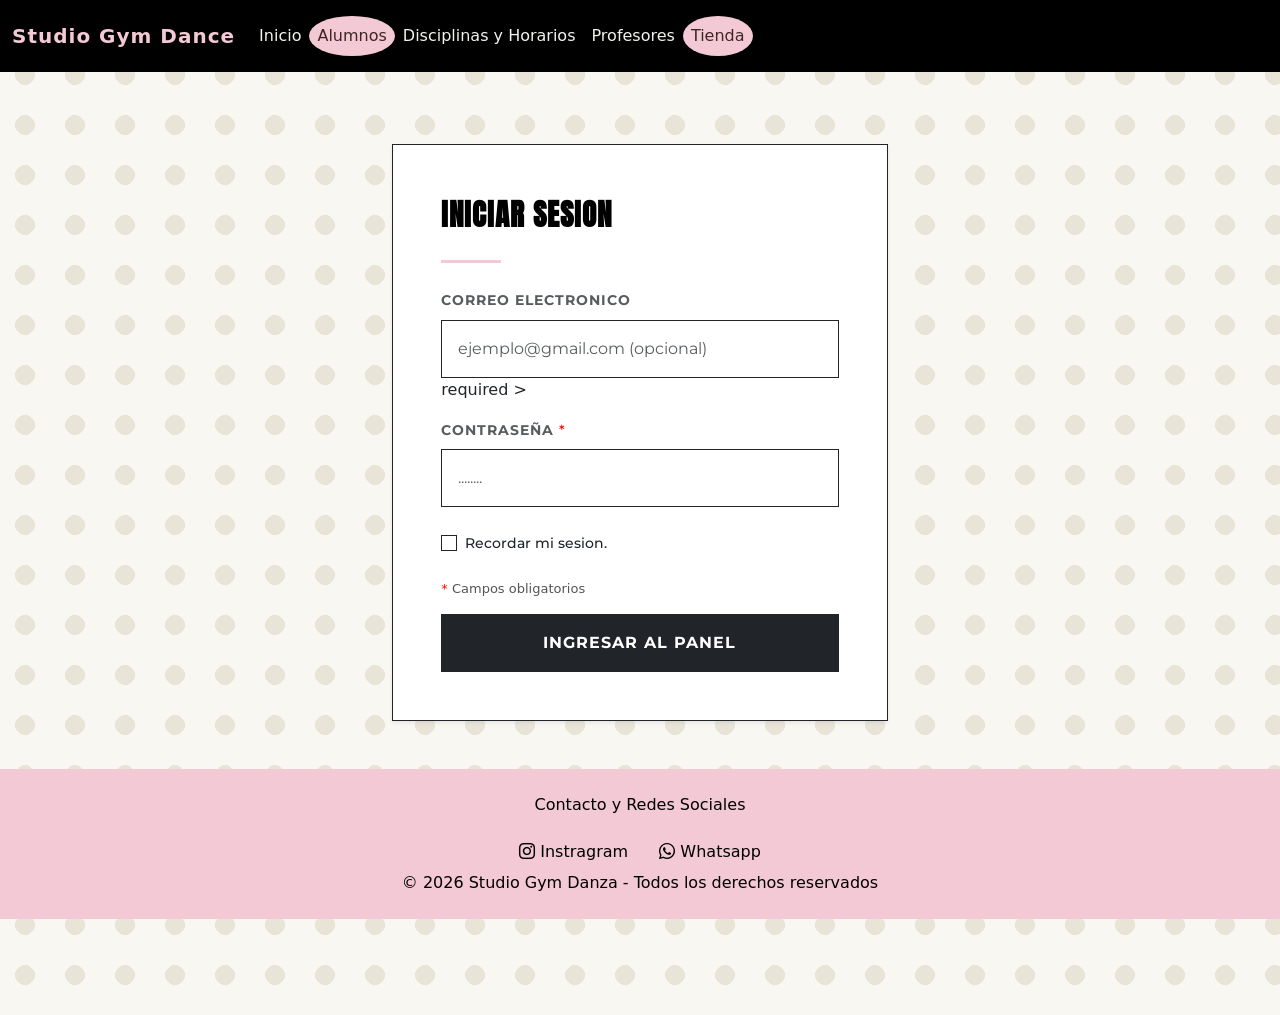
<file: profesores.html>
<!DOCTYPE html>
<html lang="en">
<head>
    <meta charset="UTF-8">
    <meta name="viewport" content="width=, initial-scale=1.0">
    <link rel="stylesheet" href="style.css">
    <link href="https://cdn.jsdelivr.net/npm/bootstrap@5.3.8/dist/css/bootstrap.min.css" rel="stylesheet" integrity="sha384-sRIl4kxILFvY47J16cr9ZwB07vP4J8+LH7qKQnuqkuIAvNWLzeN8tE5YBujZqJLB" crossorigin="anonymous">
    <link rel="preconnect" href="https://fonts.googleapis.com">
    <link rel="preconnect" href="https://fonts.gstatic.com" crossorigin>
    <link href="https://fonts.googleapis.com/css2?family=Playfair+Display:ital,wght@0,400..900;1,400..900&display=swap" rel="stylesheet">
    <link rel="stylesheet" href="https://cdn.jsdelivr.net/npm/bootstrap-icons@1.11.3/font/bootstrap-icons.min.css">
    <link rel="preconnect" href="https://fonts.googleapis.com">
    <link rel="preconnect" href="https://fonts.gstatic.com" crossorigin>
    <link href="https://fonts.googleapis.com/css2?family=Dancing+Script:wght@400..700&display=swap" rel="stylesheet">
    <link rel="preconnect" href="https://fonts.googleapis.com">
    <link rel="preconnect" href="https://fonts.gstatic.com" crossorigin>
    <link href="https://fonts.googleapis.com/css2?family=Montserrat:ital,wght@0,100..900;1,100..900&display=swap" rel="stylesheet">
    <link rel="preconnect" href="https://fonts.googleapis.com">
    <link rel="preconnect" href="https://fonts.gstatic.com" crossorigin>
    <link href="https://fonts.googleapis.com/css2?family=Anton&display=swap" rel="stylesheet">
    <title>Profesorest</title>
</head>
<body>
    

  <nav id="mainNavbar" class="navbar navbar-expand-lg fixed-top py-3" style="background-color: #000;">
  <div class="container-fluid">
    <a class="navbar-brand fw-bold" href="#" style="color: #F4C9D6; letter-spacing: 1px;">Studio Gym Dance</a>
    <button class="navbar-toggler" type="button" data-bs-toggle="collapse" data-bs-target="#navbarNavAltMarkup" aria-controls="navbarNavAltMarkup" aria-expanded="false" aria-label="Toggle navigation">
      <span class="navbar-toggler-icon"></span>
    </button>
    <div class="collapse navbar-collapse" id="navbarNavAltMarkup">
      <div class="navbar-nav">
        <a class="nav-link active" style="color: #F2F1ED;" href="index.html">Inicio</a>
        <a class="nav-link" style="background-color: #F4C9D6; color: #3E2723; border-radius: 80%;" href="alumnos.php">Alumnos</a>
        <a class="nav-link"style="color: #F2F1ED;"  href="disciplinas_panel.php">Disciplinas y Horarios</a>
        <a class="nav-link"style="color: #F2F1ED;"  href="profesores.html">Profesores</a>
        <a class="nav-link" style="background-color: #F4C9D6; color: #3E2723; border-radius: 80%;" href="tienda.php">Tienda</a>
      </div>
    </div>
  </div>
</nav>





<div class="container-fluid py-5" style="background-color: #f8f7f2 !important; background-image: radial-gradient(#e8e4d8 28%, transparent 28%) !important; background-size: 50px 50px !important; min-height: 100vh;">
    <div class="row g-5 my-5 justify-content-center">
        <div class="col-md-5">
            <form  action="login.php" method="POST" class="bg-white p-4 p-md-5 border border-dark shadow-sm h-100">
               <fieldset>
                <legend class="fw-bold text-uppercase mb-4" style="font-family: Anton , sans-serif; font-size: 1.8rem; letter-spacing: 1px; color: #000; ">
                    Iniciar Sesion
                </legend>
                <hr style="border-top: 3px solid #F4C9D6; width: 60px; opacity: 1; margin-bottom: 25px;">

                <div class="mb-3">
                     <label for="regEmail" class="form-label fw-bold text-uppercase small text-muted" style="font-family: Montserrat, sans-serif; letter-spacing: 1px;">Correo Electronico</label>
                        <input type="email" id="regEmail" name="email" class="form-control rounded-0 border-dark p-3" placeholder="ejemplo@gmail.com (opcional)"  style="font-family: Montserrat, sans-serif;" >
                    required
                    >
                </div>

                <div class="mb-4">
                    <label for="loginPassword" class="form-label fw-bold text-uppercase small text-muted" style="font-family: Montserrat, sans-serif; letter-spacing: 1px;">Contraseña <span style="color:red;">*</span></label>
                    <input type="password"  id="loginPassword" name="password" class="form-control rounded-0 border-dark p-3" placeholder="........" style="font-family:  Montserrat, sans-serif;"
                    required
                    >
                </div>

                <div class="mb-4">
                     <div class="form-check">
                        <input class="form-check-input border-dark rounded-0" type="checkbox" id="checkSesion">
                        <label class="form-check-label small fw-medium" for="checkSesion" style="font-family: Montserrat, sans-serif;">
                            Recordar mi sesion.
                        </label>
                    </div>
                </div>

                 <p style="font-size:13px; color:#555;"> <span style="color:red;">*</span> Campos obligatorios </p>

                <button type="submit" class="btn btn-dark w-100 rounded-0 fw-bold text-uppercase py-3" style="font-family: Montserrat, sans-serif; letter-spacing: 1px;">
                    Ingresar al panel
                </button>
               </fieldset>
            </form>
        </div>










    <footer class="py-4 text-center" style="background-color: #F4C9D6; color: black;">
  <P>Contacto y Redes Sociales</P>
     <div class="social-icons">
      <a href="" class="btn btn" style="color: black;">
         <i class="bi bi-instagram"></i> Instragram
     </a>
     <a href="" class="btn btn" style="color:black;">
      <i class="bi bi-whatsapp"></i> Whatsapp
     </a>
     </div>
     <div class=" color black">
       © 2026 Studio Gym Danza - Todos los derechos reservados
     </div>
</footer>
</body>
</html>
</file>
<file: style.css>
:root {
    --gris: #ffffff73;
    --peony: #F4C9D6;
    --warm-fog: #F2F1ED;

}


.body {
    background-color: var(--gris) !important;
    color: #000000;
    margin: 0;
    padding: 0; 
}

.body-tienda{
    background-color: var(--gris) !important;
    color: #000000;
    margin: 0;
    padding: 0; 
}


#pantalla-alumnos {
    background-color: #F6F4EE !important;
    background-image: 
    linear-gradient(rgba(0,0,0,0.03) 1px, transparent 1px),
    linear-gradient(90deg, rgba(0,0,00,0.3) 1px, transparent 1px)
    background-size 30px 30px ;
}

#pantalla-disciplinas {
    background-color: var(--peony);
}


#parra1 {
  font-family: "Dancing Script", cursive;
  font-optical-sizing: auto;
  font-weight: weight;
  font-style: normal;
  color: white;
}

#frase1 {
 font-weight: 800;
 font-size: 3rem;
 text-transform: uppercase;
 letter-spacing: 2px;
 line-height: 1.2;
 font-weight: bold;
}

.cursive-text{
    font-family: Georgia, 'Times New Roman', Times, serif;
    font-size: 2rem;
    color: var(--peony);
}



.overlay-text {
    position: absolute;
    top: 0;
    left: 0;
    width: 100%;
    height: 100%;
    color: white;
    z-index: 10;
    display: flex;
    flex-direction: column;
    align-items: center;
    justify-content: center;
}

.banner-recortado {
    position: relative;
    height: 80vh;
    width: 100%;
    min-height: 400px;
    overflow: hidden;
}

#foto1 {
    width: 100vw;
    height: 100%;
   object-fit: cover;
   object-position: center;
}

h3 {
    color: var(--matcha);
}


#foto2 { 
    width: 100%;
    height: 500px;
    object-fit: cover;
    border-radius: 4px;
    border-bottom: 15px;
}

.titulo1 {
    font-family: Georgia, 'Times New Roman', Times, serif;
    color: #3E2723;
    font-size: 2.8rem;
    margin-bottom: 10px;
    text-transform: capitalize;
}

.titulo2 {
    font-family: Georgia, 'Times New Roman', Times, serif;
    color: #3E2723;
    font-size: 2.8rem;
    margin-bottom: 10px;
    text-transform: capitalize;
}

.linea-matcha{
    width: 80px;
    height: 4px;
    background-color: #838F58;
}

.linea-peony{
     width: 80px;
    height: 4px;
    background-color: #F4C9D6;
}

.p {
    font-size: 1.15rem;
    line-height: 1.8;
    color: #555;
}

.lh-1 {
    line-height: 1.1;
    letter-spacing: -1px;
}

.img-wrapper {
    background: #fff;
    padding: 10px;
    border: 1px solid #eee;
}

.text-muted { 
    font-size: 1rem;
    line-height: 1.6;
}

.bg-write {
    background-color: #ffffff;
    border: 1px;
    position: relative;
    z-index: 2;
}

@media (min-width: 768px) {
    .offset-md-1 {
        margin-left: -8%;
    
    }
}

#foto3 {
    width: 100%;
    height: 600px;
    object-fit: cover;
    filter: grayscale(100%);
    display: block;
}

.navbar-tranparent {
    background-color: transparent;
    transition: backgound-color 0.5s ease;
}

.nav-colored {
    background-color: #000000;
    padding-top: 10px;
    padding-bottom: 10px;
    box-shadow: 0 2px 10px rgba(0,0,0,0.1);
    transition: background-color 0.5s ease;
}

.nav-colored .nav-link .nav-colored .navbar-brand {
    color: #ffffff;
}

.overlay-oscuro {
    background-color: rgba(0,0,0,0.5);
    z-index: 1;
}

.overlay-text {
    z-index: 2;
}

p, span, h2 {
    color: #000000;
    font-weight: 500;
}

#parradic {
  font-family: "Dancing Script", cursive;
  font-optical-sizing: auto;
  font-weight: weight;
  font-style: normal;

}

#parracreec {
  font-family: "Dancing Script", cursive;
  font-optical-sizing: auto;
  font-weight: weight;
  font-style: normal;

}

#seccion-precios {
    display: flex;
    flex-direction: row;
    flex-wrap: wrap;
    width: 100%;
    transform: none;
}

#seccion-precios .col-md-4 {
       width: 33.33%;
       min-width: 300px;
}


.card {
    transform: none;
    writing-mode: horizontal-tb;
}


.pb-5 {
    padding-bottom: 3rem;
}

.video-hero {
    height: 70vh;
    width: 100%;
}

.video-bg {
    position: relative;
    height: 80vh;
    width: 100%;
    min-height: 400px;
    overflow: hidden;
}

.aranceles {
    display: grid ;
    grid-template-columns: 1fr 1fr 1fr 1fr;
    gap: 30px ;
    justify-content: center;
    justify-items: center;
    padding-top: 5%;
    padding-left: 5%;
    padding-right: 5%;
    width: 100%;
    margin-bottom: 60px;
   
}

.aranceles .card {
    font-family: "Montserrat", sans-serif;
    background-color: #F4C9D6;
    border: none;
    border-radius: 25px;
    padding: 40px 30px;
    text-align: center;
    box-shadow: 0 10px 25px rgba(0,0,0,0.5);
    display: flex;
    flex-direction: column;
    justify-content: space-between;
    min-height: 300px;
   
}

.aranceles .card h5 {
    font-family: "Anton", sans-serif;
    font-size: 1.6rem;
    letter-spacing: 2px;
    color: #000000;
    text-transform: uppercase;
    font-size: 1.2rem;
    margin-bottom: 15px;
}

.aranceles .card p strong {
    font-family: "Anton", sans-serif;
    display: block;
    font-size: 3.8rem;
    letter-spacing: 1px;
    color: #000000;
    line-height: 1;
    margin-bottom: 15px;
}

.aranceles .card .card-text {
    font-family: "Montserrat", sans-serif;
    font-weight: 500;
    font-size: 0.9rem;
    color: #333333;
    line-height: 1.5;
}

.col-md-5 form, .col-md-6 form {
    background-color: #ffffff;
    border: 2px solid #000000;
    box-shadow: 8px 8px 0px rgba(0,0,0,0.1);
    transition: all 0.3s ease;
}

.col-md-5 form:hover, .col-md-6 form:hover {
    box-shadow: 12px 12px 0px rgba(0,0,0,0.15);
    transform: all 0.3s ease;
}

.form-control:focus, .form-select:focus {
    background-color: #ffffff;
    border-color: #F4C9D6;
    box-shadow: 0 0 0 3px rgba(233, 30, 99, 0.2);
}




.fila-premium:hover .video-preview {
    opacity: 1 !important;
    filter: grayscale(0%) !important;
    transform: scale(1.02) !important;
}

.fila-premium:hover .bloque-informacion {
    background-color: #fefefb !important;
}

@media (max-width: 768px) {
    .fila-premium {
        flex-direction: column !important ;
        height: auto;
    }
    .bloque-video {
        width: 100% !important;
        height: 250px !important;
    }
    .bloque-informacion {
        padding: 30px 20px !important;
    }
}


.card-disciplina{
   position: relative;
   border-radius: 25px;
   overflow: hidden;
   height: 420px;
   cursor: pointer;
}


.img-disciplina{
    width: 100%;
    height: 100%;
    object-fit: cover;   
    transition: 0.4s;
}

.card-disciplina:hover .img-disciplina{
    transform: scale(1.08);
}

.info-disciplina{
    position: absolute;
    bottom: 0;
    left: 0;
    width: 100%;
    padding: 25px;
    background: linear-gradient(
        transparent,
        rgba(0,0,0,0.85)
    );
}

.info-disciplina h3{
    color: white;
    font-size: 32px;
    margin-bottom: 10px;
    font-family:  Anton , sans-serif;
}

.info-disciplina p{
    color: white;
    font-size: 15px;
    line-height: 1.6;
}

.modal-horarios{
    position: fixed;
    top: 0;
    left: 0;
    width: 100%;
    height: 100%;
    background: rgba(0,0,0,0.65);
    backdrop-filter: blur(8px);
    z-index: 999;
    overflow: auto;
}

.calendario-modal{
    width: 92%;
    max-width: 1250px;
    margin: 35px auto;
    padding: 30px;
    border-radius: 30px;
    background: rgba(255, 255, 255, 0.12);
    backdrop-filter: blur(20px);
    border: 1px solid rgba(255, 255, 255, 0.25);
    box-shadow: 0 20px 60px rgba(0,0,0,0.35);
}

.cerrar-modal{
    float: right;
    font-size: 32px;
    text-decoration: none;
    color: white;
    font-weight: bold;
}

.calendario-modal h2{
    color: white;
    text-align: center;
    font-size: 34px;
    margin-bottom: 5px;
}

.subtitulo-modal{
    color: #f4c2f7;
    text-align: center;
    margin-bottom: 25px;
}

.calendarios{
    display: grid;
    grid-template-columns: 90px repeat(6,1fr);
    gap: 8px;
}

.celda{
    min-height: 78px;
    border-radius: 16px;
    padding: 10px;
    background: rgba(255, 255, 255, 0.18);
    color: white;
    font-size: 14px;
}

.encabezado{
    min-height: auto;
    text-align: center;
    font-weight: bold;
    background: linear-gradient(135deg,#f4c2f7,#c9b6ff);
    color: #222;
}

.hora{
    display: flex;
    align-items: center;
    justify-content: center;
    font-weight: bold;
    background: rgba(255, 255, 255, 0.25);
}

.clase{
    font-weight: bold;
    color: #222;
    box-shadow: 0 8px 18px rgba(0,0,0,0.18);
}

.clase span{
    display: block;
    font-size: 12px;
    margin-top: normal;
}

.vacia{
    background: rgba(255, 255, 255, 0.08);
}

.clasica{ background: #ffd6e8;}
.reggaeton{ background: #ffc2f2;}
.tap{ background: #d9c2ff;}
.latinos{ background: #ffe0a8;}
.arabe{ background: #ffe7a8;}
.urbano{ background: #c9d6ff;}
.femme{ background: #ffb3d9;}
.contemporaneo{ background: #c7f0ff;}
.heels{ background: #ff9ecb;}

.acciones-modal{
    text-align: center;
    margin-top: 25px;
}

.btn-inscribirse{
    display: inline-block;
    padding: 12px 30px;
    background: #f4c2f7;
    color: #222;
    text-decoration: none;
    border-radius: 30px;
    font-weight: bold;
    
}

.btn-horarios{
    display: inline-block;
    padding: 15px 35px;
    background: #f4c2f7; 
    color: white;
    text-decoration: none;
    border-radius: 30px;   
    font-family: Anton , sans-serif;
    font-size: 18px;
    transition: .3s;
}

.btn-horarios:hover{
    background-image: #e6a9eb;
    color: white;
}

.titulo{
    font-size: 30px;
    font-family: Anton , sans-serif;
    color: white;
    text-align: center;
    margin-bottom: 15px;
}

.subtitulo-modal{
    font-size: 25px;
    font-family: Anton , sans-serif;
    color: white;
    text-align: center;
    margin-bottom: 10px;
}

.clase{
    transition: 0.3s;
}

.clase:hover{
    transform: scale(1.05);
}

.clase span{
    display: inline-block;
    margin-top: 5px;
    padding: 4px 8px;
    border-radius: 15px;
    background: rgba(255, 255, 255, 0.07);
    font-size: 12px;
}

.kids{
    border-left: 200px solid #fec8ff;
}

.juveniles{
    border-left: 5px solid #b48cff;
}

.adultos{
    border-left: 5px solid #ff8ec7;
}

.celda.clase{
    cursor: pointer;
}

.celda.clase:hover{
    transform: sclae(1.03);
}

.panel_alumno{
    background-color: var(--gris) !important; 
    color: #111;
}

.panel-nav{
    background: #0b0b0b;
    padding: 18px 0;
}

.panel-nav .navbar-brand{
    font-size: 24px;
    letter-spacing: 1px;
}

.panel-nav .panel-brand span{
    color: #f4c2f7;
}

.panel-nav .nav-link{
    color: white;
    margin: 0 14px;
    font-weight: 500;
}

.panel-nav .nav-link.active{
    background: #f4c2f7;
    color: white;
    border-radius: 25px;
    padding-bottom: 8px 20px;
}

.cuenta-btn{
    background: white;
    color: #111;
    border-radius: 25px;
    padding: 8px 22px;
}

.panel-hero{
    padding: 120px 0 68px;
}

.panel-hero .row{
    min-height: 520px;
}

.subtitulo-panel{
    color: #f4c2f7;
    font-weight: bold;
    letter-spacing: 1px;
}

.panel-hero h1{
    font-size: 70px;
    font-weight: 900;
    text-transform: uppercase;
    line-height: 0.95;
}

.panel-hero h1 span{
    color: #f4c2f7;
}

.texto-panel{
    font-size: 20px;
    margin: 25px 0;
}

.boton-rosa{
    background: #f4c2f7;
    color: white;
    border-radius: 12px;
    padding: 13px 30px;
    font-weight: bold;
}

.boton-rosa:hover{
    background: #111;
    color: white;
}

.img-hero{
    max-width: 420px;
    width: 100%;
    height: auto;
    display: block;
    margin: auto;
    filter: grayscale(100%);
    border-radius: 30px;
}

.cards-panel{
    margin-top: 20px;
}
</file>
